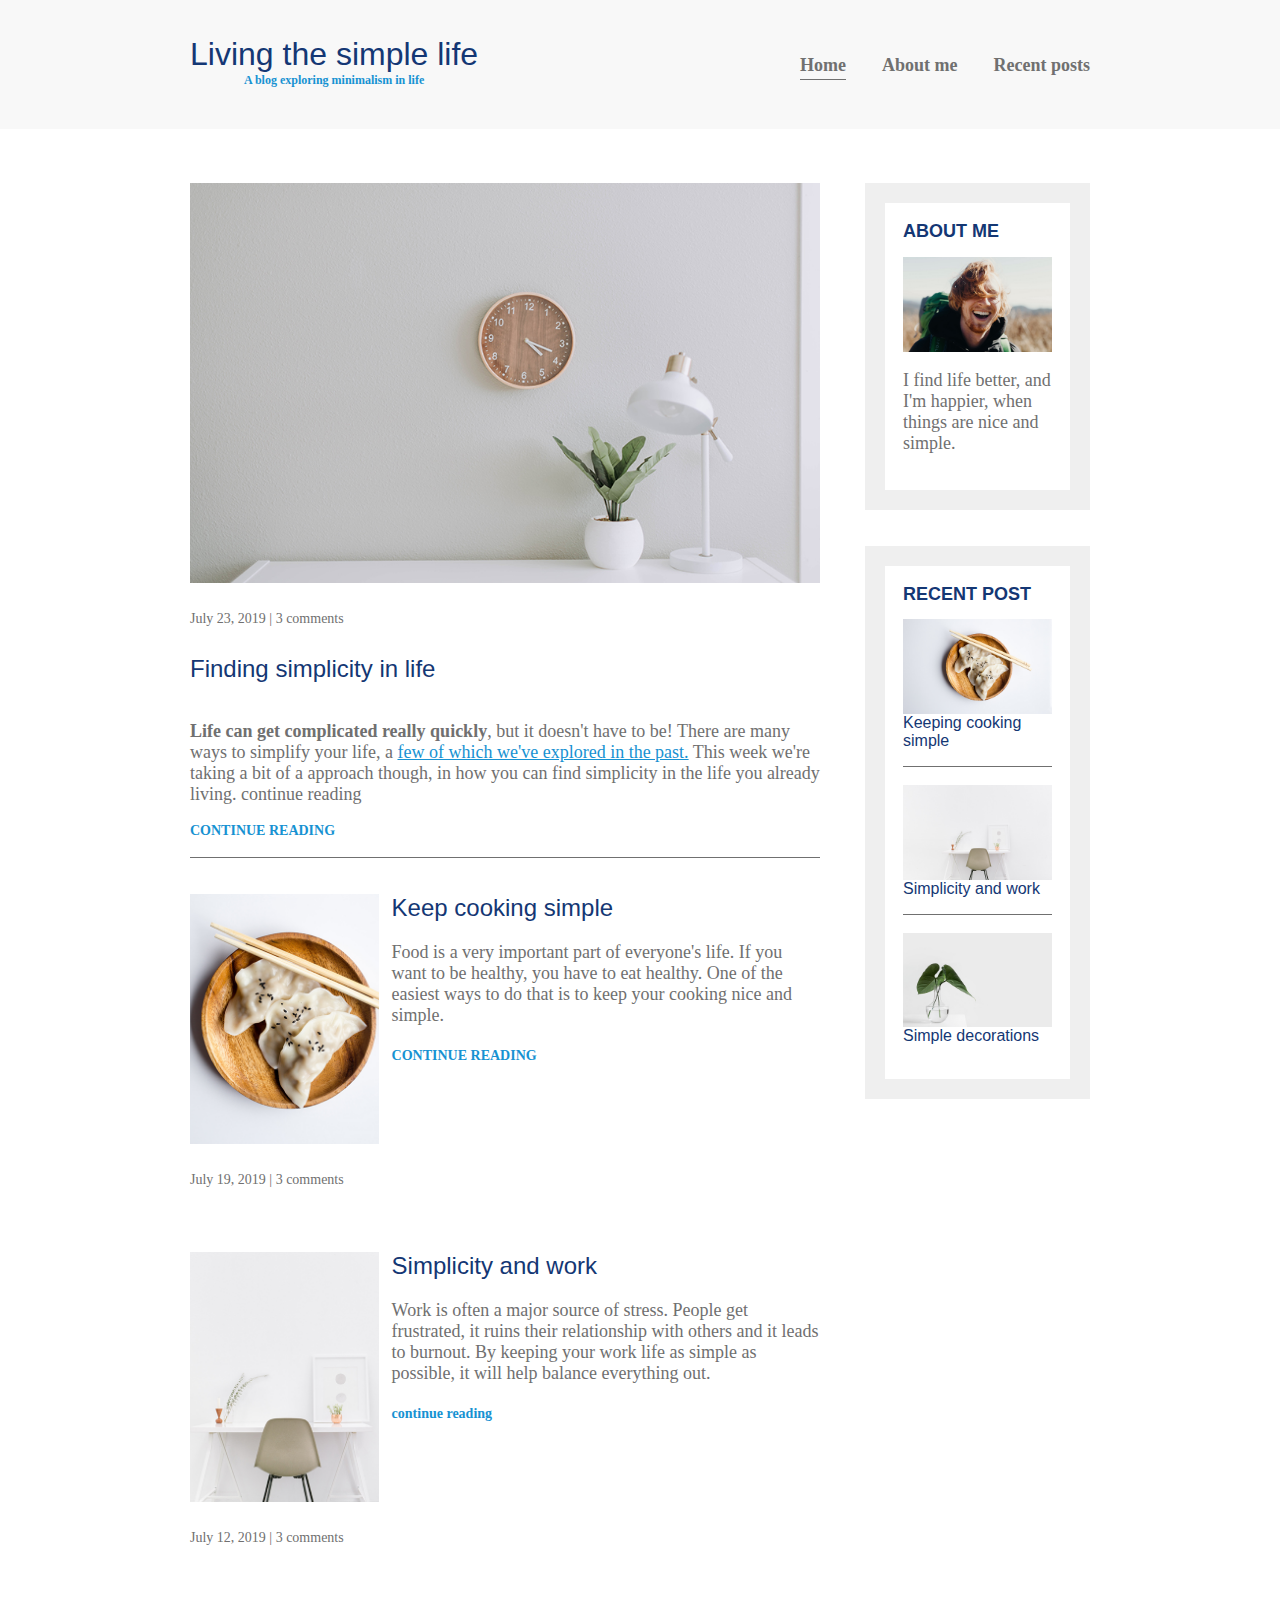
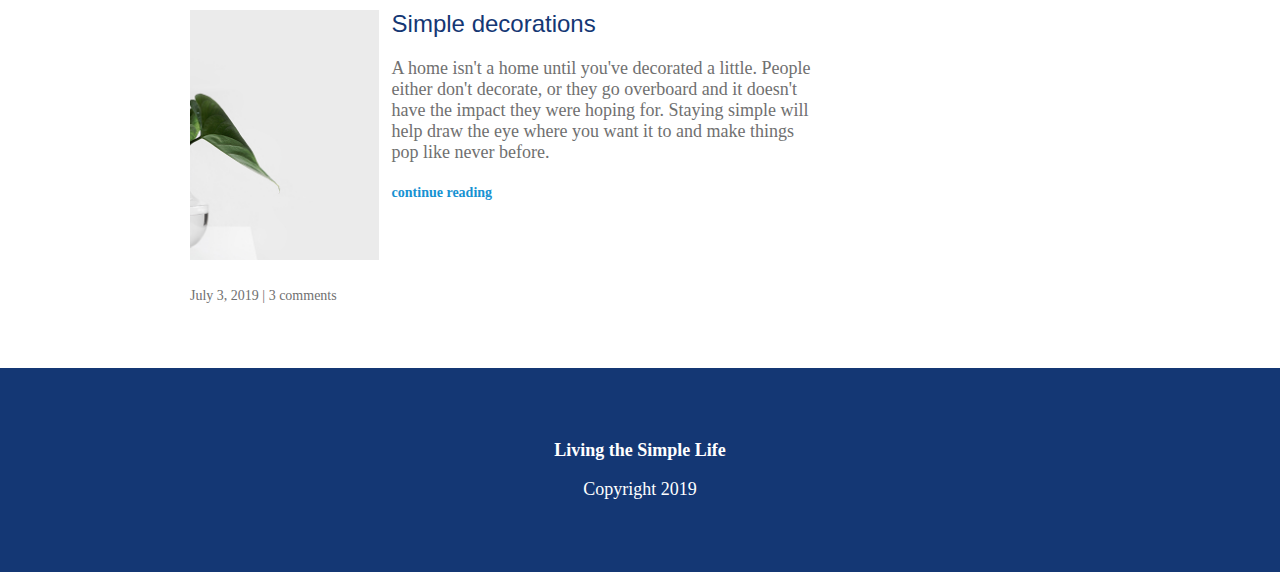
<file: index.html>
<!DOCTYPE html>
<html lang="en">
<head>
    <meta charset="UTF-8">
    <meta http-equiv="X-UA-Compatible" content="IE=edge">
    <meta name="viewport" content="width=device-width, initial-scale=1.0">
    <title>Full responsive Web</title>
    <link rel="stylesheet" href="style.css">
</head>
<body>

    
<header>  
    <div class="container container-flex">
    
        <div class="site-title">
            <h1>Living the simple life</h1>
            <p class="subtitle">A blog exploring minimalism in life</p>
        </div>

        <nav>
            <ul>
                <li><a href="index.html" class="current-page">Home</a></li>
                <li><a href="aboutme.html">About me</a></li>
                <li><a href="recent-posts.html">Recent posts</a></li>
                
                
            </ul>
        </nav>
    </div>
    </header>

    <div class="container container-flex">
        <main role="main">

            <article class="article-featured">
                <h2 class="article-title">Finding simplicity in life </h2>
                <img src="img/life.jpg" alt="" class="article-image">
                <p class="article-info">July 23, 2019 | 3 comments</p>
                <p class="article-body"> <strong> Life can get complicated really quickly</strong>, but it doesn't have to be! There are many ways to simplify your life, a <a href=""> few of which we've explored in the past.</a> This week we're taking a bit of a approach though, in how you can find simplicity in the life you already living. continue reading</p>
                <a href="" class="article-read-more">CONTINUE READING</a>
            </article>

            <article class="article-recent">
                <div class="article-recent-main">
                    <h2 class="article-title">Keep cooking simple</h2>
                    <p class="article-body">Food is a very important part of everyone's life. If you want to be healthy, you have to eat healthy. One of the easiest ways to do that is to keep your cooking nice and simple. </p>
                <a href="" class="article-read-more">CONTINUE READING</a>
                </div>
                <div class="article-recent-secondary">
                    <img src="img/food.jpg" alt="" class="article-image">
                    <p class="article-info">July 19, 2019 | 3 comments</p>
                </div>

            </article>

            <article class="article-recent">
                <div class="article-recent-main">
                    <h2 class="article-title">Simplicity and work</h2>
                    <p class="article-body">Work is often a major source of stress. People get frustrated, it ruins their relationship with others and it leads to burnout. By keeping your work life as simple as possible, it will help balance everything out.</p>
                <a href="" class="article-read-more">continue reading</a>
                </div>
                <div class="article-recent-secondary">
                    <img src="img/work.jpg" alt="" class="article-image">
                    <p class="article-info">July 12, 2019 | 3 comments</p>
                </div>
            </article>

            <article class="article-recent">
                <div class="article-recent-main">
                    <h2 class="article-title">Simple decorations</h2>
                    <p class="article-body">A home isn't a home until you've decorated a little. People either don't decorate, or they go overboard and it doesn't have the impact they were hoping for. Staying simple will help draw the eye where you want it to and make things pop like never before.</p>
                <a href="" class="article-read-more">continue reading</a>
                </div>
                <div class="article-recent-secondary">
                    <img src="img/deco.jpg" alt="" class="article-image">
                    <p class="article-info">July 3, 2019 | 3 comments</p>
                </div>
            </article>

        </main>

        <aside class="sidebar"> 
            <div class="sidebar-widget">
                <h2 class="widget-title">ABOUT ME</h2>
                <img src="img/about-me.jpg" alt="" class="widget-image">
                <p class="widget-body">I find life better, and I'm happier, when things are nice and simple.</p>
            </div> 

            <div class="sidebar-widget">
                <h2 class="widget-title">RECENT POST</h2>
                <div class="widget-recent-post">
                    <h3 class="widget-recent-post-title">Keeping cooking simple</h3>
                    <img src="img/food.jpg" alt="" class="widget-image">
                </div>
                <div class="widget-recent-post">
                    <h3 class="widget-recent-post-title">Simplicity and work</h3>
                    <img src="img/work.jpg" alt="" class="widget-image">
                </div>
                <div class="widget-recent-post">
                    <h3 class="widget-recent-post-title">Simple decorations </h3>
                    <img src="img/deco.jpg" alt="" class="widget-image">
                </div>
                
            </div> 
            
        </aside>





       
    </div>
    <footer>
        <p><strong>Living the Simple Life</strong></p>
        <p>Copyright 2019</p>
    </footer>
</body>
</html>
</file>
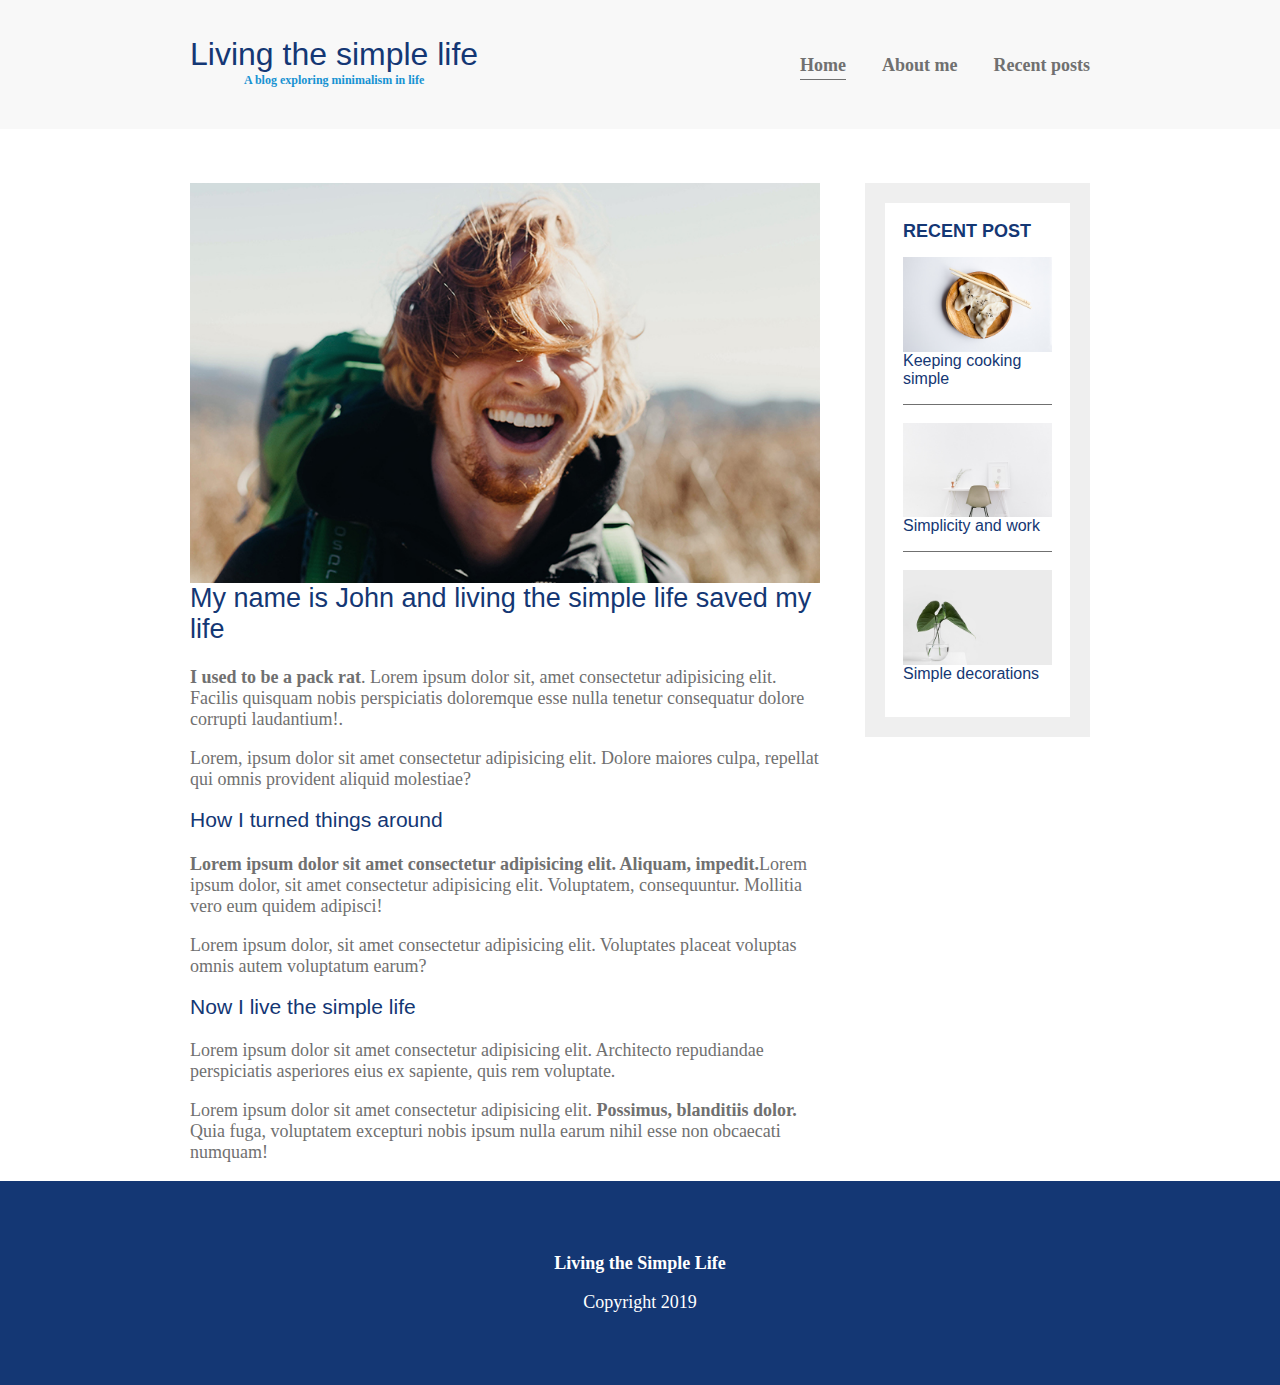
<file: aboutme.html>
<!DOCTYPE html>
<html lang="en">
<head>
    <meta charset="UTF-8">
    <meta http-equiv="X-UA-Compatible" content="IE=edge">
    <meta name="viewport" content="width=device-width, initial-scale=1.0">
    <title>Full responsive Web</title>
    <link rel="stylesheet" href="style.css">
</head>
<body>

    
<header>  
    <div class="container container-flex">
    
        <div class="site-title">
            <h1>Living the simple life</h1>
            <p class="subtitle">A blog exploring minimalism in life</p>
        </div>

        <nav>
            <ul>
                <li><a href="index.html" class="current-page">Home</a></li>
                <li><a href="aboutme.html">About me</a></li>
                <li><a href="recent-posts.html">Recent posts</a></li>
                
                
            </ul>
        </nav>
    </div>
    </header>

    <div class="container container-flex">
        <main role="main">
            <img src="img/about-me.jpg" class="image-full">
            <h2>My name is John and living the simple life saved my life</h2>

            <p><strong>I used to be a pack rat</strong>. Lorem ipsum dolor sit, amet consectetur adipisicing elit. Facilis quisquam nobis perspiciatis doloremque esse nulla tenetur consequatur dolore corrupti laudantium!.</p>
            <p>Lorem, ipsum dolor sit amet consectetur adipisicing elit. Dolore maiores culpa, repellat qui omnis provident aliquid molestiae?</p>

            <h3>How I turned things around</h3>
            <p><strong>Lorem ipsum dolor sit amet consectetur adipisicing elit. Aliquam, impedit.</strong>Lorem ipsum dolor, sit amet consectetur adipisicing elit. Voluptatem, consequuntur. Mollitia vero eum quidem adipisci!</p>
            <p>Lorem ipsum dolor, sit amet consectetur adipisicing elit. Voluptates placeat voluptas omnis autem voluptatum earum?</p>

            <h3>Now I live the simple life</h3>
            <p>Lorem ipsum dolor sit amet consectetur adipisicing elit. Architecto repudiandae perspiciatis asperiores eius ex sapiente, quis rem voluptate.</p>
            <p>Lorem ipsum dolor sit amet consectetur adipisicing elit. <strong>Possimus, blanditiis dolor. </strong>  Quia fuga, voluptatem excepturi nobis ipsum nulla earum nihil esse non obcaecati numquam!</p>
          </main>

        <aside class="sidebar"> 
            

            <div class="sidebar-widget">
                <h2 class="widget-title">RECENT POST</h2>
                <div class="widget-recent-post">
                    <h3 class="widget-recent-post-title">Keeping cooking simple</h3>
                    <img src="img/food.jpg" alt="" class="widget-image">
                </div>
                <div class="widget-recent-post">
                    <h3 class="widget-recent-post-title">Simplicity and work</h3>
                    <img src="img/work.jpg" alt="" class="widget-image">
                </div>
                <div class="widget-recent-post">
                    <h3 class="widget-recent-post-title">Simple decorations </h3>
                    <img src="img/deco.jpg" alt="" class="widget-image">
                </div>
                
            </div> 
            
        </aside>





       
    </div>
    <footer>
        <p><strong>Living the Simple Life</strong></p>
        <p>Copyright 2019</p>
    </footer>
</body>
</html>
</file>
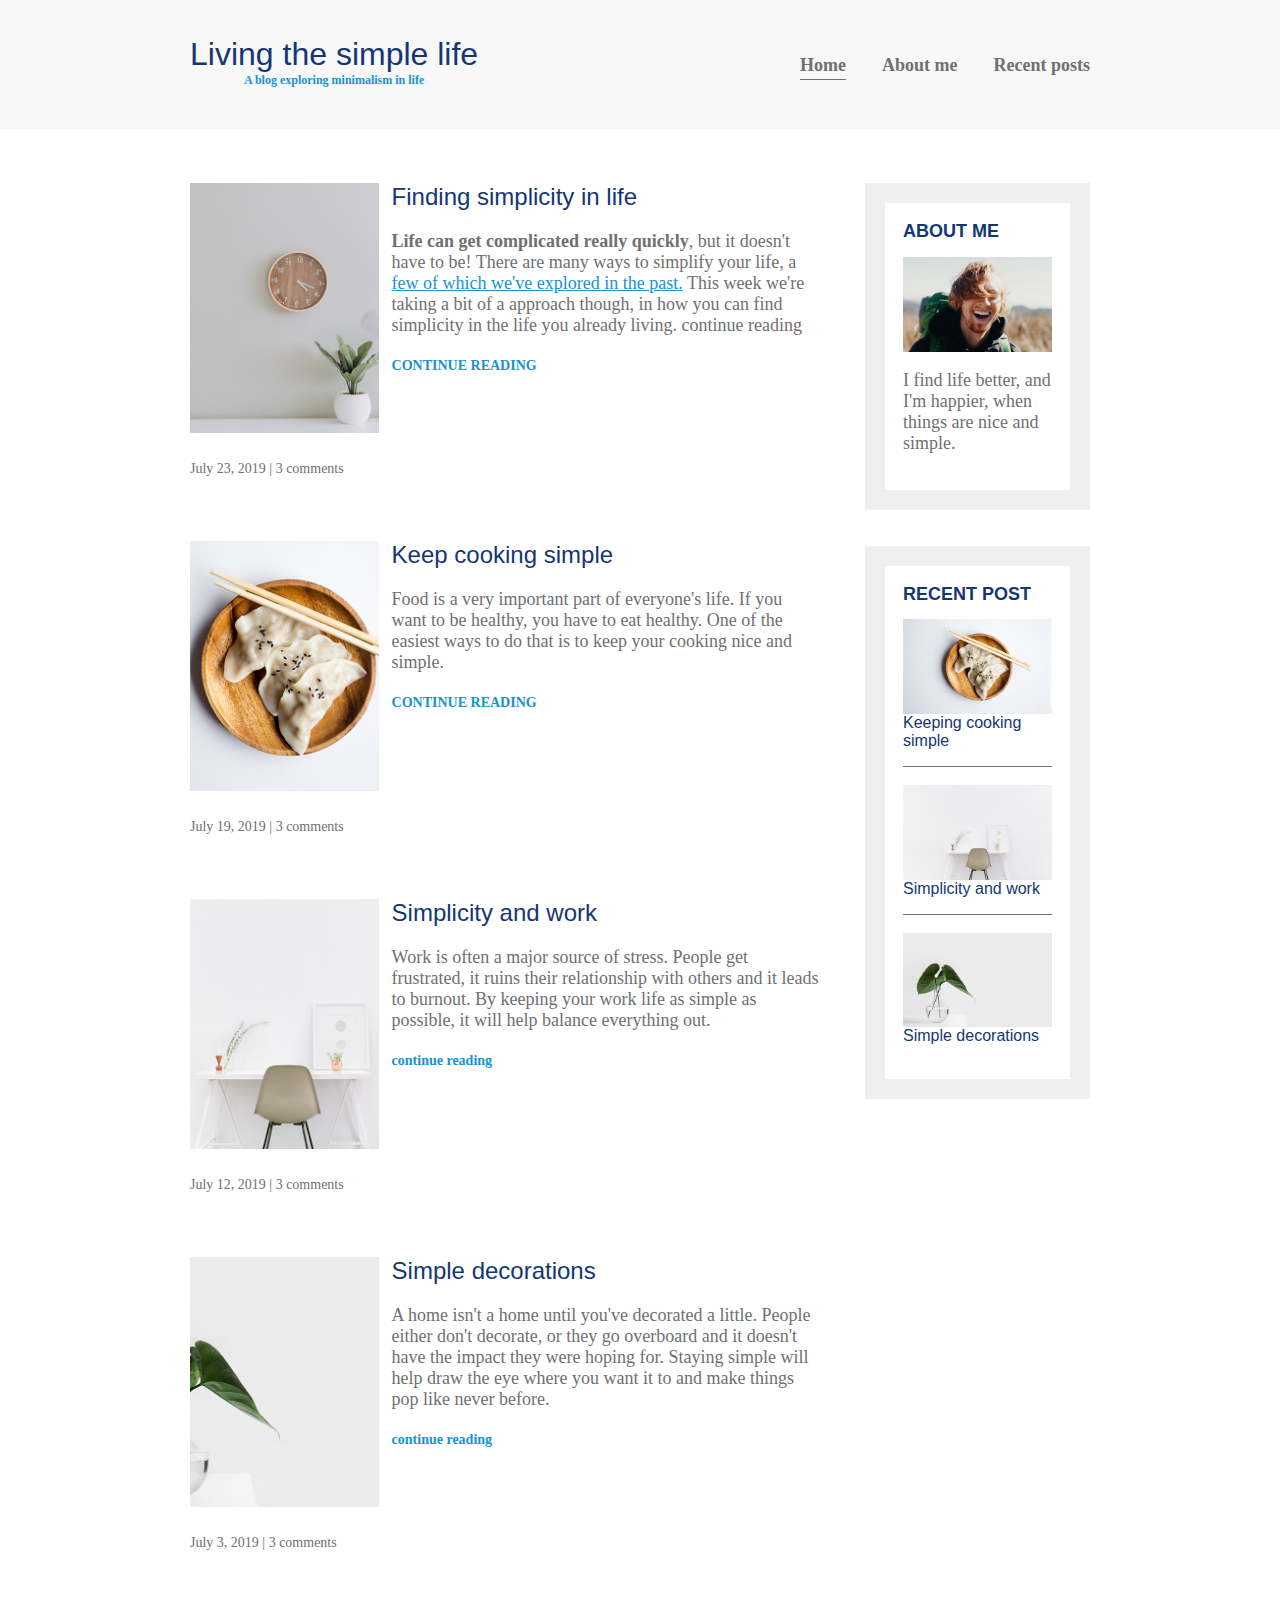
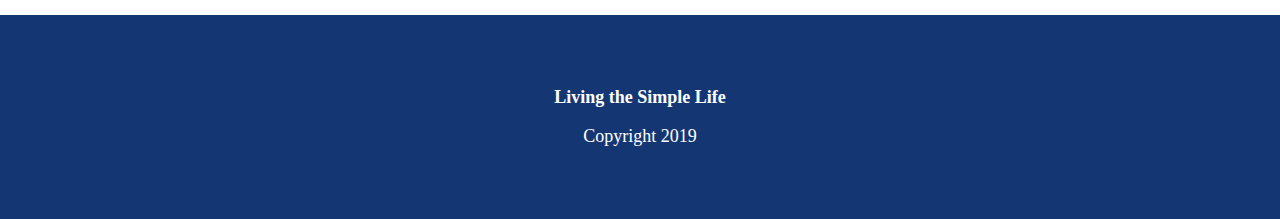
<file: recent-posts.html>
<!DOCTYPE html>
<html lang="en">
<head>
    <meta charset="UTF-8">
    <meta http-equiv="X-UA-Compatible" content="IE=edge">
    <meta name="viewport" content="width=device-width, initial-scale=1.0">
    <title>Full responsive Web</title>
    <link rel="stylesheet" href="style.css">
</head>
<body>

    
<header>  
    <div class="container container-flex">
    
        <div class="site-title">
            <h1>Living the simple life</h1>
            <p class="subtitle">A blog exploring minimalism in life</p>
        </div>

        <nav>
            <ul>
                <li><a href="index.html" class="current-page">Home</a></li>
                <li><a href="aboutme.html">About me</a></li>
                <li><a href="recent-posts.html">Recent posts</a></li>
                
                
            </ul>
        </nav>
    </div>
    </header>

    <div class="container container-flex">
        <main role="main">

         

            <article class="article-recent">
                <div class="article-recent-main">
                    <h2 class="article-title">Finding simplicity in life </h2>

                    <p class="article-body"> <strong> Life can get complicated really quickly</strong>, but it doesn't have to be! There are many ways to simplify your life, a <a href=""> few of which we've explored in the past.</a> This week we're taking a bit of a approach though, in how you can find simplicity in the life you already living. continue reading</p>
                <a href="" class="article-read-more">CONTINUE READING</a>
                </div>
                <div class="article-recent-secondary">
                    <img src="img/life.jpg" alt="" class="article-image">

                    <p class="article-info">July 23, 2019 | 3 comments</p>
                </div>

            </article>

            <article class="article-recent">
                <div class="article-recent-main">
                    <h2 class="article-title">Keep cooking simple</h2>
                    <p class="article-body">Food is a very important part of everyone's life. If you want to be healthy, you have to eat healthy. One of the easiest ways to do that is to keep your cooking nice and simple. </p>
                <a href="" class="article-read-more">CONTINUE READING</a>
                </div>
                <div class="article-recent-secondary">
                    <img src="img/food.jpg" alt="" class="article-image">
                    <p class="article-info">July 19, 2019 | 3 comments</p>
                </div>

            </article>

            <article class="article-recent">
                <div class="article-recent-main">
                    <h2 class="article-title">Simplicity and work</h2>
                    <p class="article-body">Work is often a major source of stress. People get frustrated, it ruins their relationship with others and it leads to burnout. By keeping your work life as simple as possible, it will help balance everything out.</p>
                <a href="" class="article-read-more">continue reading</a>
                </div>
                <div class="article-recent-secondary">
                    <img src="img/work.jpg" alt="" class="article-image">
                    <p class="article-info">July 12, 2019 | 3 comments</p>
                </div>
            </article>

            <article class="article-recent">
                <div class="article-recent-main">
                    <h2 class="article-title">Simple decorations</h2>
                    <p class="article-body">A home isn't a home until you've decorated a little. People either don't decorate, or they go overboard and it doesn't have the impact they were hoping for. Staying simple will help draw the eye where you want it to and make things pop like never before.</p>
                <a href="" class="article-read-more">continue reading</a>
                </div>
                <div class="article-recent-secondary">
                    <img src="img/deco.jpg" alt="" class="article-image">
                    <p class="article-info">July 3, 2019 | 3 comments</p>
                </div>
            </article>

        </main>

        <aside class="sidebar"> 
            <div class="sidebar-widget">
                <h2 class="widget-title">ABOUT ME</h2>
                <img src="img/about-me.jpg" alt="" class="widget-image">
                <p class="widget-body">I find life better, and I'm happier, when things are nice and simple.</p>
            </div> 

            <div class="sidebar-widget">
                <h2 class="widget-title">RECENT POST</h2>
                <div class="widget-recent-post">
                    <h3 class="widget-recent-post-title">Keeping cooking simple</h3>
                    <img src="img/food.jpg" alt="" class="widget-image">
                </div>
                <div class="widget-recent-post">
                    <h3 class="widget-recent-post-title">Simplicity and work</h3>
                    <img src="img/work.jpg" alt="" class="widget-image">
                </div>
                <div class="widget-recent-post">
                    <h3 class="widget-recent-post-title">Simple decorations </h3>
                    <img src="img/deco.jpg" alt="" class="widget-image">
                </div>
                
            </div> 
            
        </aside>





       
    </div>
    <footer>
        <p><strong>Living the Simple Life</strong></p>
        <p>Copyright 2019</p>
    </footer>
</body>
</html>
</file>
<file: style.css>
body{
    font-size: 1.125rem;
    color: #707070;
    margin: 0;
    font-weight: 300;
}

img{
    max-width: 100%;
    display: block;
}


/* header */


/*********** Typography  *******************/
h1,
h2, 
h3{
    font-family: 'Lucida Sans', 'Lucida Sans Regular', 'Lucida Grande', 'Lucida Sans Unicode', Geneva, Verdana, sans-serif;
    font-weight: 400;
    color: #143774;
    margin-top: 0;

}

h1{
   
    font-size: 2rem;
    margin: 0;
}


a{
    color: #1792d2;
    font-weight: 500;
}

a:hover,
a:focus{
    color: #143774;
}

strong{
    font-weight: 700;
}

/* h1 subtitle */
.subtitle{
    font-weight: 700;
    color: #1792d2;
    font-size: 0.75rem;
    margin: 0;
}

.article-title{
    font-size: 1.5rem;
}

.article-read-more,
.article-info{
    font-size: 0.875rem;
}

.article-read-more{
    color: #1792d2;
    text-decoration: none;
    font-weight: 700;
}

.article-read-more:hover,
.article-read-more:focus{
    color: #143774;
    text-decoration: underline;
}

.article-info{
    margin: 2em 0;
}



/*********** Layout  *******************/

.container{
    width: 90%;
    max-width: 900px;
    margin: 0 auto;
    
}

.container-flex{
     display: flex;
     justify-content: space-between;
     flex-direction: column;
}

header{

    
    background: #f8f8f8;
    padding: 2em 0;
    text-align: center;
    margin-bottom: 3em;
}

footer{
    background: #143774;
    color: white;
    text-align: center;
    padding: 3em 0;
}

@media (min-width:675px){
    .container-flex{
        flex-direction: row;
    }

    main{
        width: 70%;
        
    }

    aside{
        width: 25%;
        min-width: 200px;
        margin-left: 1em;
    }
}



/*********** Navigation  *******************/

nav ul {
    padding: 0;
    list-style: none;
    display: flex;
    justify-content: center;
    
    
}

nav li {
    margin-left: 2em;
}

nav a {
    text-decoration: none;
    color: #707070;
    font-weight: 700;
    padding: 0.25em 0;
}

nav a:hover,
nav a:focus{
    color: #1792d2 ;
}

.current-page{
    border-bottom: 1px solid #707070;
}

.current-page:hover{
    color: #707070;
    

}

@media (max-width: 675px){

   

   nav ul{
    flex-direction: column;
   }

   nav li{
    margin: .5em 0;
   }

    
}

/* articles */

.article-featured{
    border-bottom: #707070 1px solid;
    padding-bottom: 1em;
    margin-bottom: 2em;
}

.article-recent{
    display: flex;
    flex-direction: column;
    margin-bottom: 2em;
}

.article-recent-main{
    order: 2;
}

.article-recent-secondary{
    order: 1;
}

.article-image{
    width: 100%;
    min-height: 250px;
    object-fit: cover;
    /* object-position: left; */
}

.widget-title,
.widget-recent-post-title{
    font-size: 1rem;
}

.widget-title{
    font-size: 1em;
    font-family:'Trebuchet MS', 'Lucida Sans Unicode', 'Lucida Grande', 'Lucida Sans', Arial, sans-serif;
    font-weight: 700;
}

@media (min-width:675px){
    .article-recent{
        flex-direction: row;
        justify-content: space-between;
    }

    .article-recent-main{
        width: 68%;
    }

    .article-recent-secondary{
        width: 30%;
    }

    .article-featured{
        display: flex;
        flex-direction: column;
    }

    .article-image{
        order: -2;
    }
    .article-info{
        order: -1;
    }

}

/* widgets */

.sidebar-widget{
    border: 20px solid #efefef;
    margin-bottom: 2em;
    padding: 1em;
}

.widget-recent-post{
    display: flex;
    flex-direction: column;
    border-bottom: 1px solid #707070;
    margin-bottom: 1em;
}

.widget-recent-post:last-child{
    border: 0;
    margin: 0;
}

.widget-image{
    order: -1;
}
</file>
